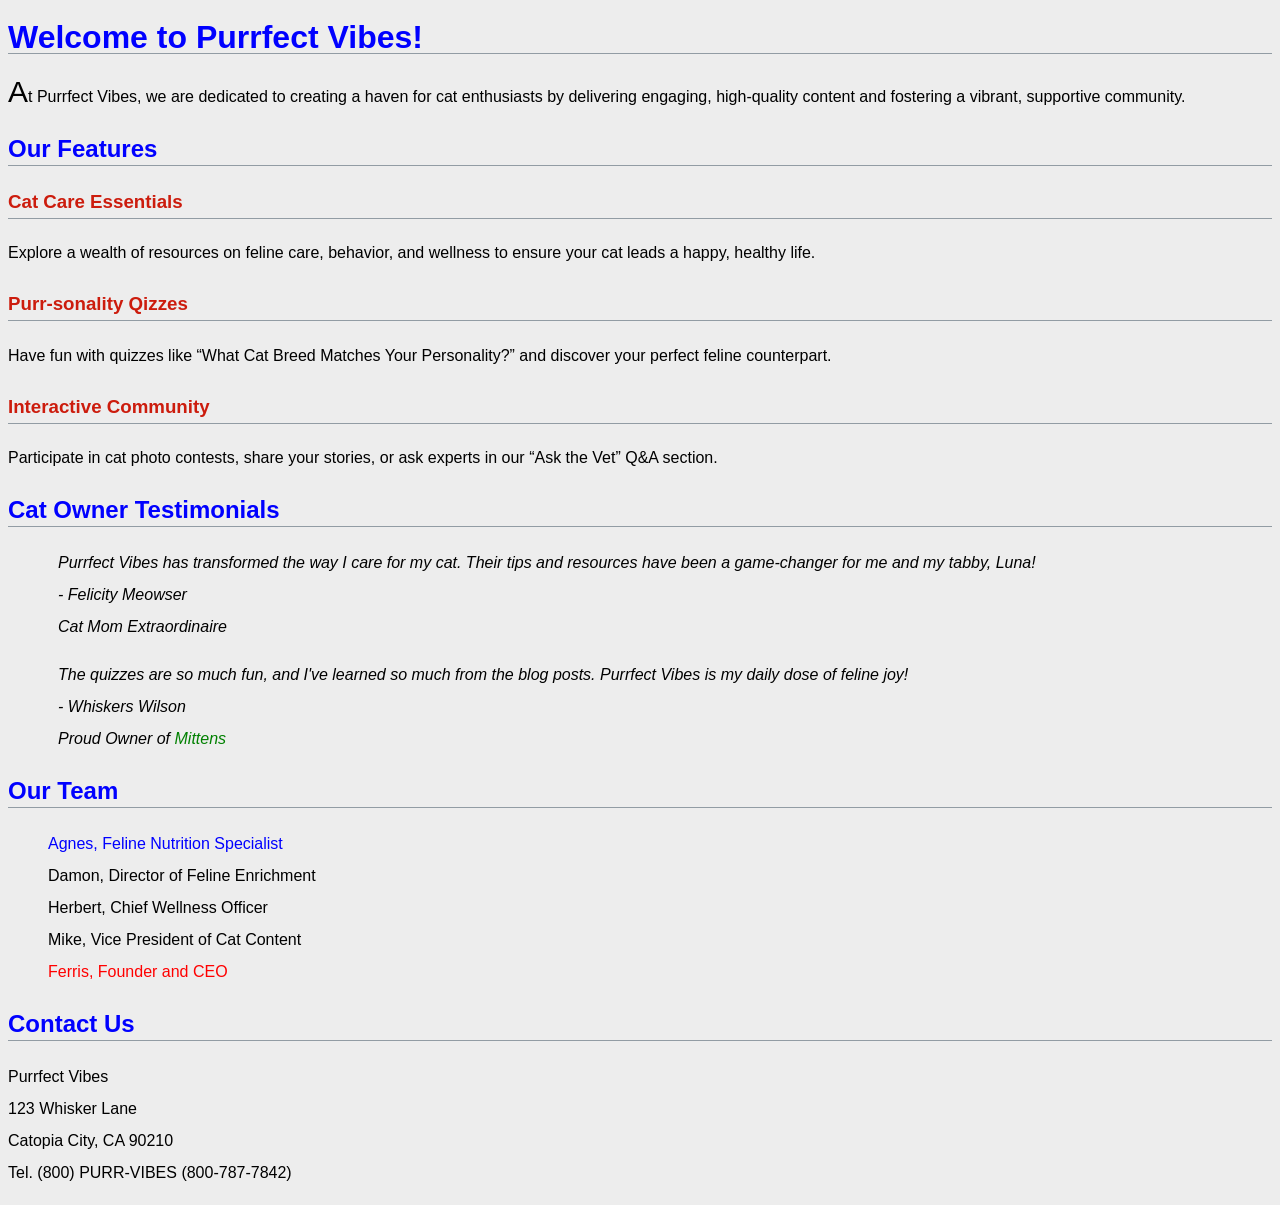
<file: part1/index.html>
<!DOCTYPE html>
<html lang="en">
<head>
    <meta charset="UTF-8">
    <meta name="viewport" content="width=device-width, initial-scale=1.0">
    <title>Welcome to Purrfect Vibes - Your Trusted Source for Feline Wellness and Community</title>
    <link rel="stylesheet" href="styles/styles.css">
</head>
<body>
<h1>Welcome to Purrfect Vibes!</h1>
<p>At Purrfect Vibes, we are dedicated to creating a haven for cat enthusiasts by delivering engaging, high-quality content and fostering a vibrant, supportive community.</p>

<h2>Our Features</h2>
<h3 class="features">Cat Care Essentials</h3>
<p>Explore a wealth of resources on feline care, behavior, and wellness to ensure your cat leads a happy, healthy life.
<h3 class="features">Purr-sonality Qizzes</h3>
<p>Have fun with quizzes like “What Cat Breed Matches Your Personality?” and discover your perfect feline counterpart.</p>
<h3 class="features">Interactive Community</h3>
<p>Participate in cat photo contests, share your stories, or ask experts in our “Ask the Vet” Q&A section.</p>

<h2>Cat Owner Testimonials</h2>
<p id="testimonial1">Purrfect Vibes has transformed the way I care for my cat. Their tips and resources have been a game-changer for me and my tabby, Luna!<br>
- Felicity Meowser<br>
Cat Mom Extraordinaire</p>
<p id="testimonial2">The quizzes are so much fun, and I've learned so much from the blog posts. Purrfect Vibes is my daily dose of feline joy!<br>
- Whiskers Wilson<br>
Proud Owner of <a href="https://mittens.com">Mittens</a></p>

<h2>Our Team</h2>
<ul>
    <li>Agnes, Feline Nutrition Specialist</li>
    <li>Damon, Director of Feline Enrichment</li>
    <li>Herbert, Chief Wellness Officer</li>
    <li>Mike, Vice President of Cat Content</li>
    <li>Ferris, Founder and CEO</li>
</ul>
<h2>Contact Us</h2>
<p>Purrfect Vibes<br>
123 Whisker Lane<br>
Catopia City, CA 90210<br>
Tel. (800) PURR-VIBES (800-787-7842)</p>
</body>
</html>
</file>
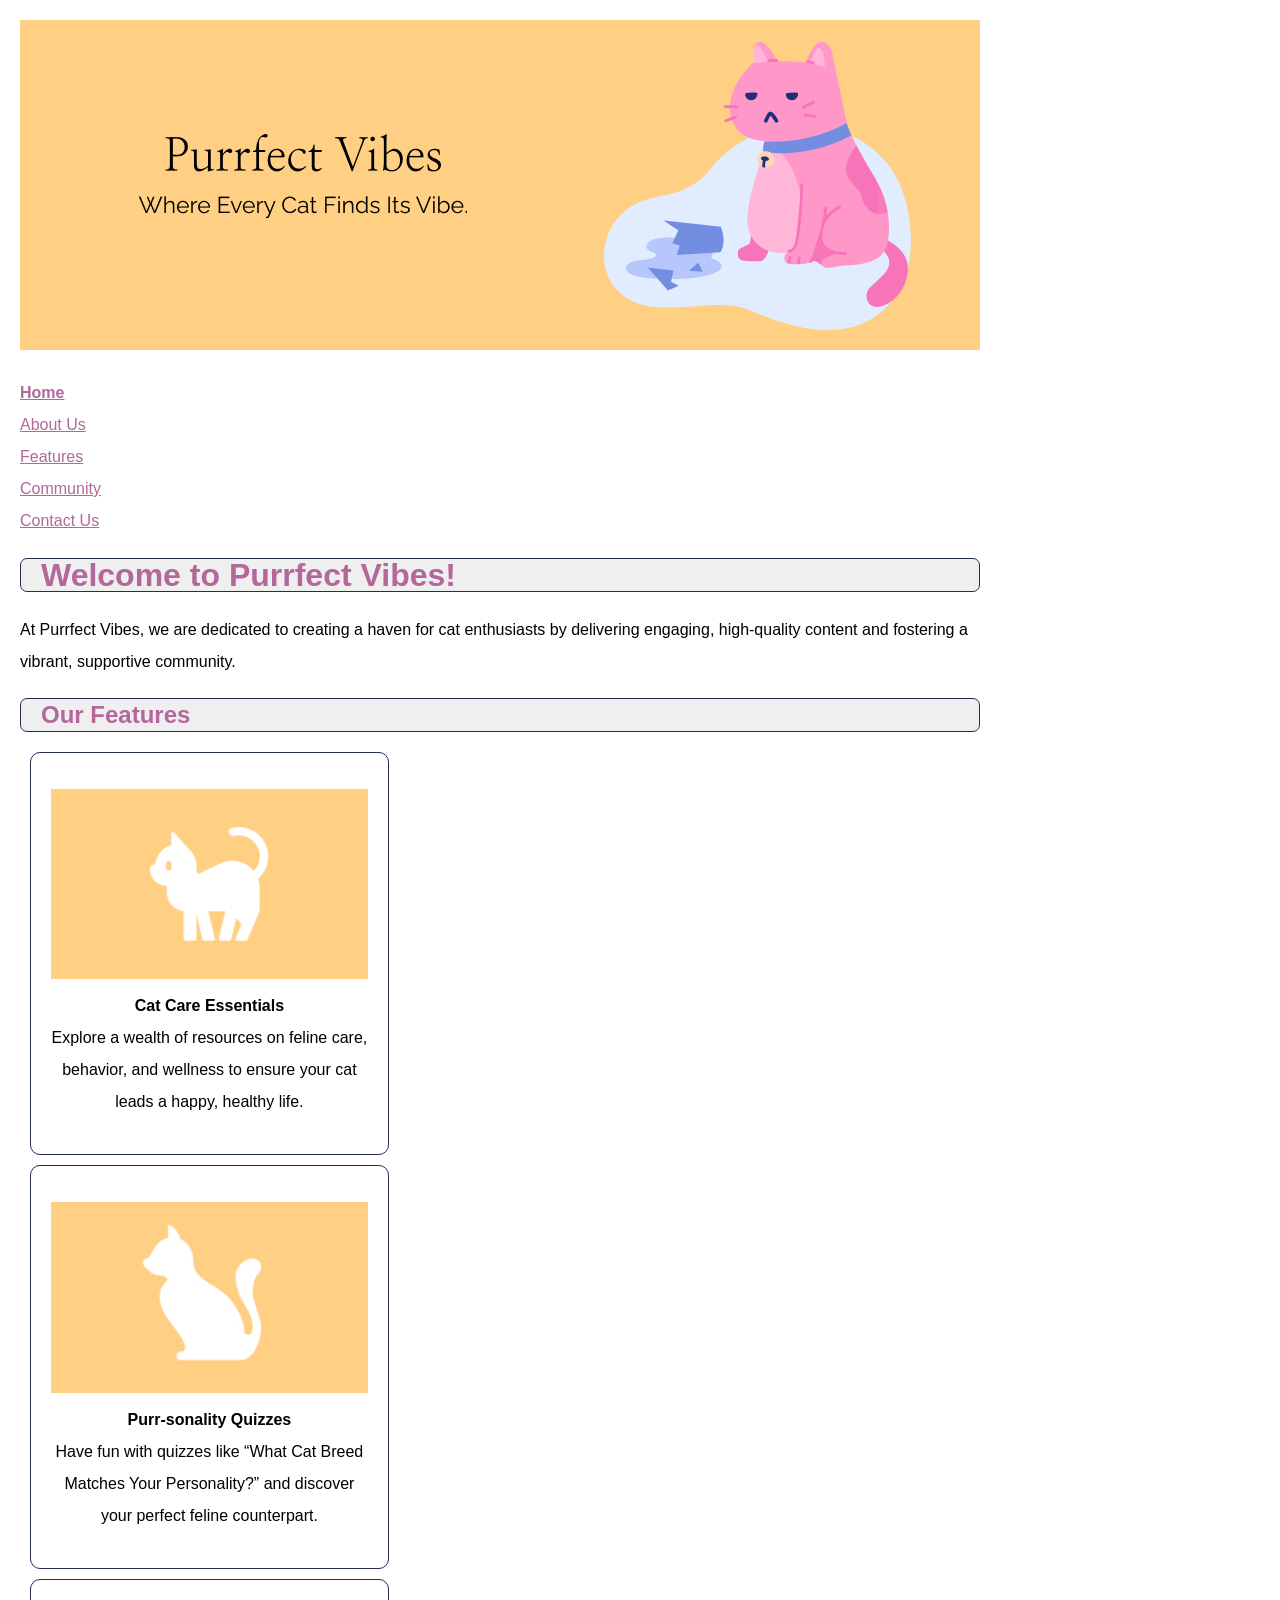
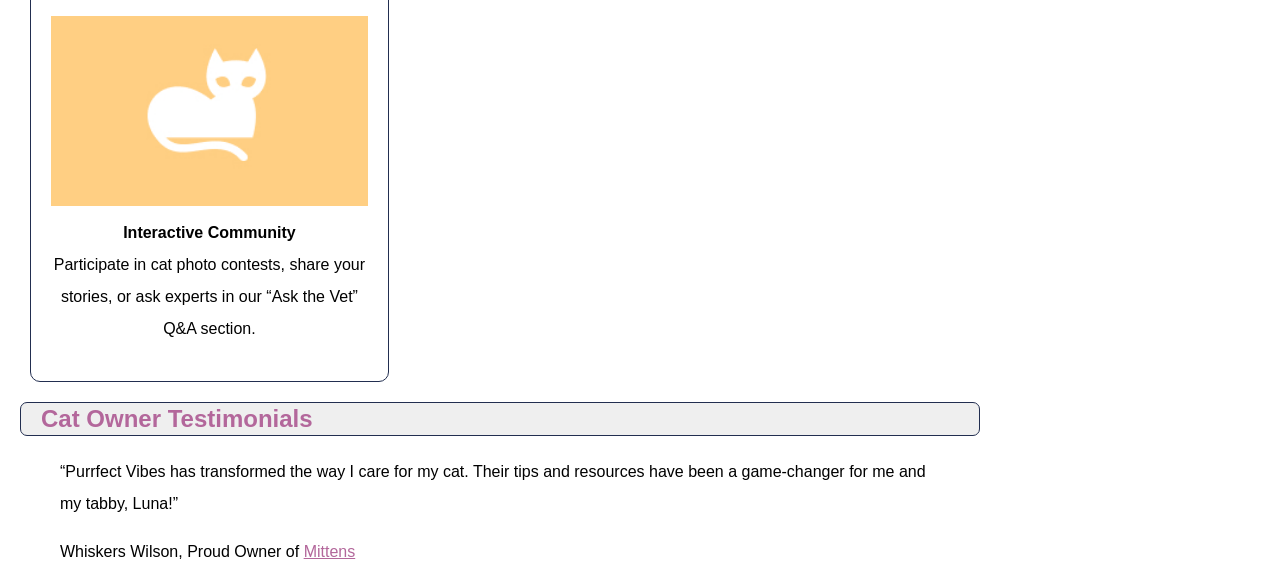
<file: part2/purrfectvibes/index.html>
<!doctype html>
<html lang="en">
<head>
	<meta charset="utf-8">
	<title>Welcome to Purrfect Vibes</title>
    <link rel="stylesheet" href="styles/styles.css">
</head>

<body>
<img src="images/cat-hero.png" alt="Hero Image">
    <nav>
        <ul>
            <li class="active"><a href="index.html">Home</a></li>
            <li><a href="about.html">About Us</a></li>
            <li><a href="features.html">Features</a></li>
            <li><a href="community.html">Community</a></li>
            <li><a href="contact.html">Contact Us</a></li>
        </ul>
    </nav>
    <h1>Welcome to Purrfect Vibes!</h1>
    <p>At Purrfect Vibes, we are dedicated to creating a haven for cat enthusiasts by delivering engaging, high-quality content and fostering a vibrant, supportive community.</p>
    <h2>Our Features</h2>
    <section class="feature-item">
        <p><img src="images/cat-care.jpg" alt="cat care"><br>
            <span class="feature-title">Cat Care Essentials</span><br>
            Explore a wealth of resources on feline care, behavior, and wellness to ensure your cat leads a happy, healthy life.</p>
    </section>
    <section class="feature-item">
        <p><img src="images/cat-quizzes.jpg" alt="cat quizzes"><br>
            <span class="feature-title">Purr-sonality Quizzes</span><br>
            Have fun with quizzes like “What Cat Breed Matches Your Personality?” and discover your perfect feline counterpart.</p>
    </section>
   <section class="feature-item">
        <p><img src="images/cat-community.jpg" alt="cat community"><br>
            <span class="feature-title">Interactive Community</span><br>
            Participate in cat photo contests, share your stories, or ask experts in our “Ask the Vet” Q&A section.</p>
   </section>

    <h2>Cat Owner Testimonials</h2>
    <blockquote><q>Purrfect Vibes has transformed the way I care for my cat. Their tips and resources have been a game-changer for me and my tabby, Luna!</q></blockquote>
    <blockquote>Whiskers Wilson, Proud Owner of  <a href="http://www.mittens.com" target="_blank">Mittens</a></blockquote>
</body>
</html>
</file>
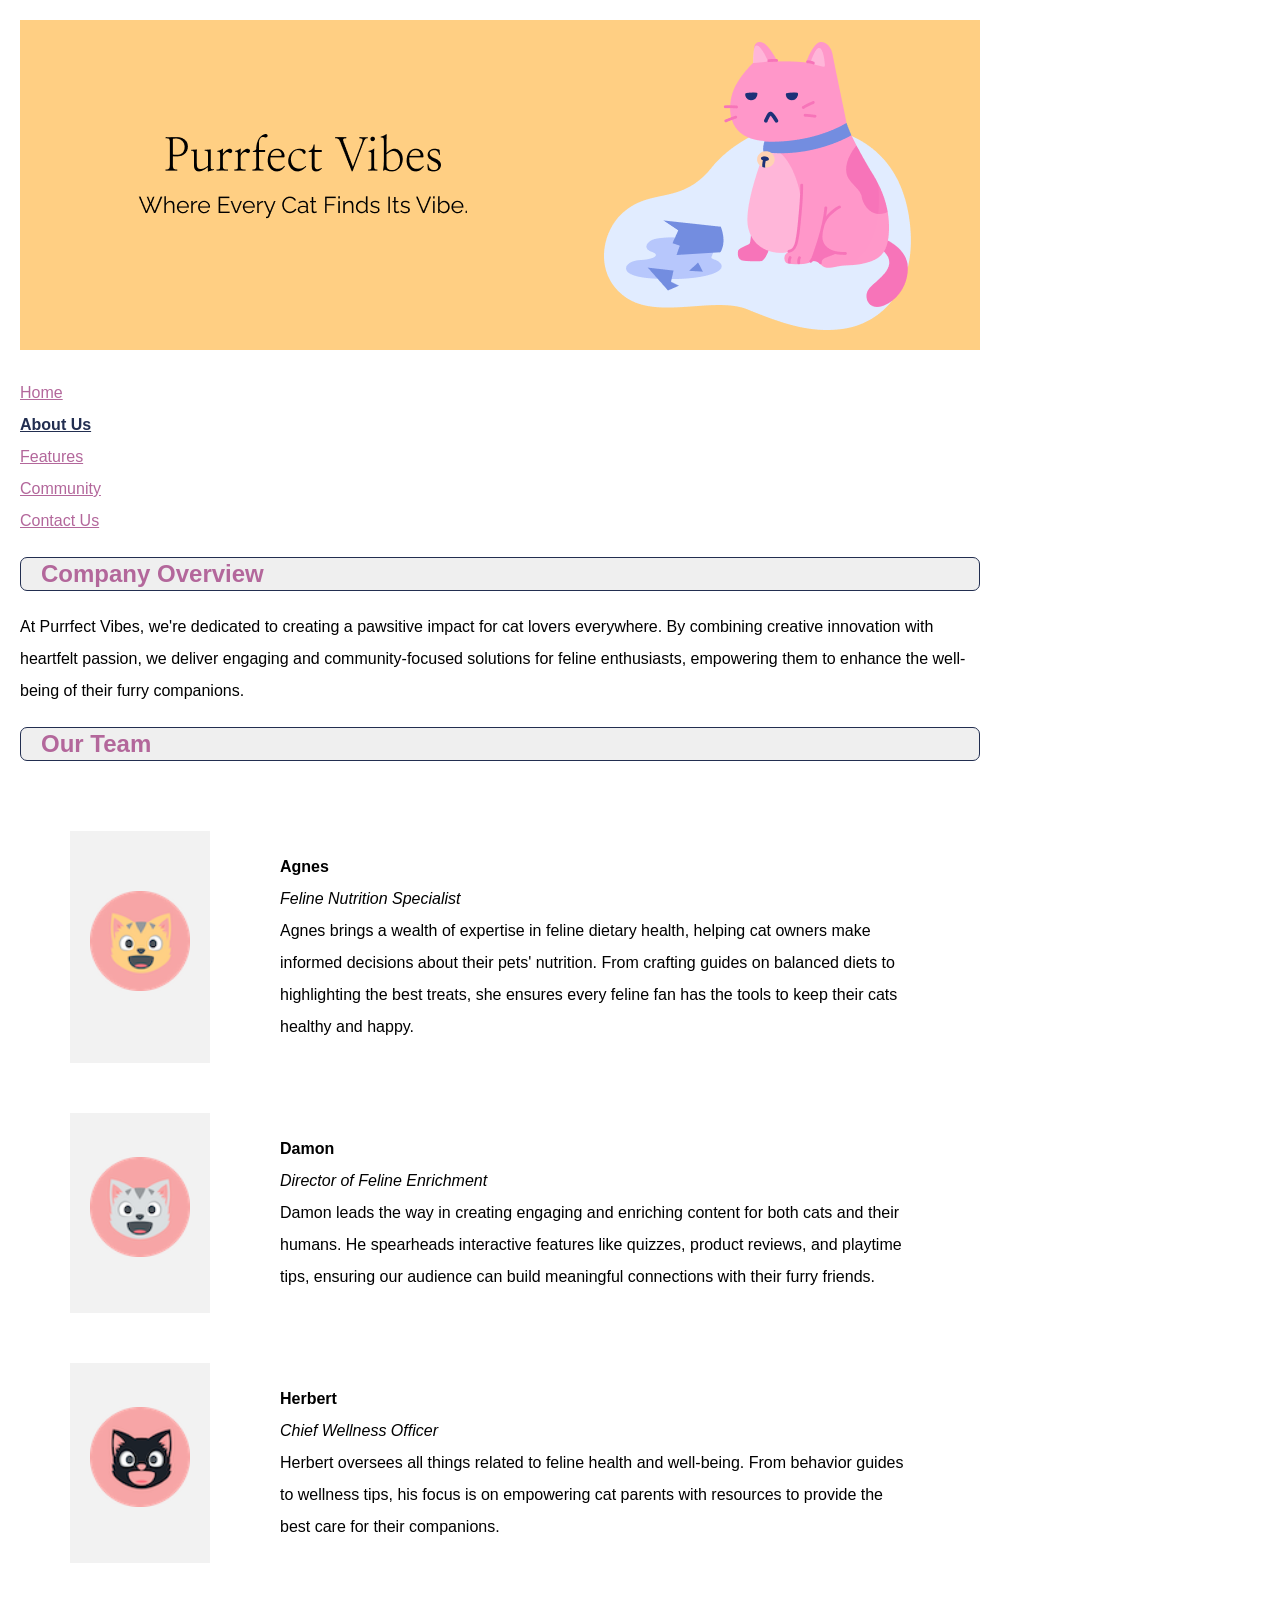
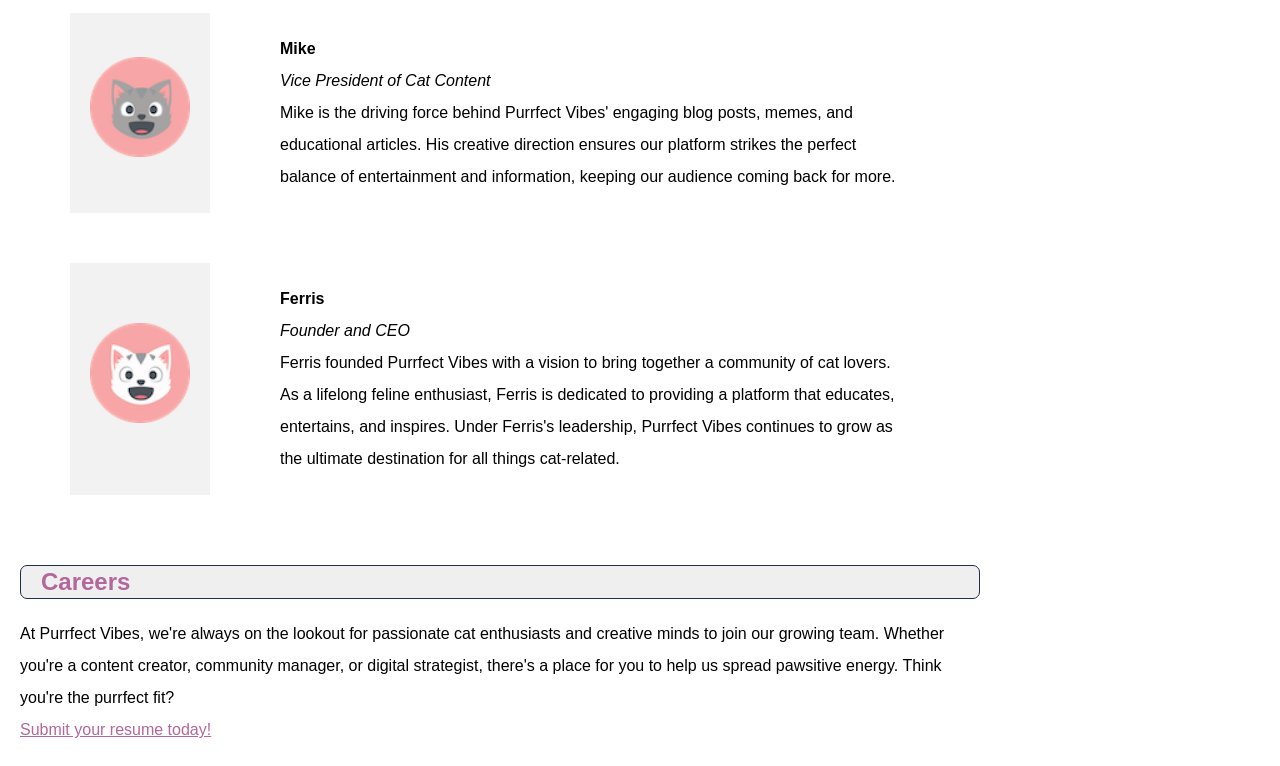
<file: part2/purrfectvibes/about.html>
<!doctype html>
<html lang="en">
<head>
	<meta charset="utf-8">
	<title>About Purrfect Vibes</title>
    <link rel="stylesheet" href="styles/styles.css">
</head>

<body>
    <img src="images/cat-hero.png" alt="Hero Image">
    <nav>
        <ul>
            <li><a href="index.html">Home</a></li>
            <li class="active"><a href="about.html" class="active">About Us</a></li>
            <li><a href="features.html">Features</a></li>
            <li><a href="community.html">Community</a></li>
            <li><a href="contact.html">Contact Us</a></li>
        </ul>
    </nav>
<h2>Company Overview</h2>
<p>At Purrfect Vibes, we're dedicated to creating a pawsitive impact for cat lovers everywhere. By combining creative innovation with heartfelt passion, we deliver engaging and community-focused solutions for feline enthusiasts, empowering them to enhance the well-being of their furry companions.</p>
<h2>Our Team</h2>
<table>
        <tr>
                <td style="width: 100px;"><img src="images/head-agnes.png" alt="Agnes"/></td>
                <td><strong>Agnes</strong><br>
                <em>Feline Nutrition Specialist</em><br>
                Agnes brings a wealth of expertise in feline dietary health, helping cat owners make informed decisions about their pets' nutrition. From crafting guides on balanced diets to highlighting the best treats, she ensures every feline fan has the tools to keep their cats healthy and happy.<br></td>
        </tr>
    <tr>
            <td><img src="images/head-damon.png" alt="Damon"/></td>
            <td><strong>Damon</strong><br>
            <em>Director of Feline Enrichment</em><br>
            Damon leads the way in creating engaging and enriching content for both cats and their humans. He spearheads interactive features like quizzes, product reviews, and playtime tips, ensuring our audience can build meaningful connections with their furry friends.
        </td>
    </tr>
    <tr>
        <td><img src="images/head-herbert.png" alt="Herbert"/></td>
        <td><strong>Herbert</strong><br>
        <em>Chief Wellness Officer</em><br>
        Herbert oversees all things related to feline health and well-being. From behavior guides to wellness tips, his focus is on empowering cat parents with resources to provide the best care for their companions.
    </td>
    <tr>
        <td><img src="images/head-mike.png" alt="Mike"/></td>
        <td><strong>Mike</strong><br>
        <em>Vice President of Cat Content</em><br>
        Mike is the driving force behind Purrfect Vibes' engaging blog posts, memes, and educational articles. His creative direction ensures our platform strikes the perfect balance of entertainment and information, keeping our audience coming back for more.
    </td>
    <tr>
        <td><img src="images/head-ferris.png" alt="Ferris"/></td>
        <td><strong>Ferris</strong><br>
        <em>Founder and CEO</em><br>
        Ferris founded Purrfect Vibes with a vision to bring together a community of cat lovers. As a lifelong feline enthusiast, Ferris is dedicated to providing a platform that educates, entertains, and inspires. Under Ferris's leadership, Purrfect Vibes continues to grow as the ultimate destination for all things cat-related.
    </td>
    </tr>
    </table>

<h2>Careers</h2>
<p>At Purrfect Vibes, we're always on the lookout for passionate cat enthusiasts and creative minds to join our growing team. Whether you're a content creator, community manager, or digital strategist, there's a place for you to help us spread pawsitive energy. Think you're the purrfect fit?<br>
    <a href="mailto:hr@purrfectvibes.com?subject=MY RESUME&cc=herbert@purrfectvibes.com">Submit your resume today!</a></p>
</body>
</html>
</file>
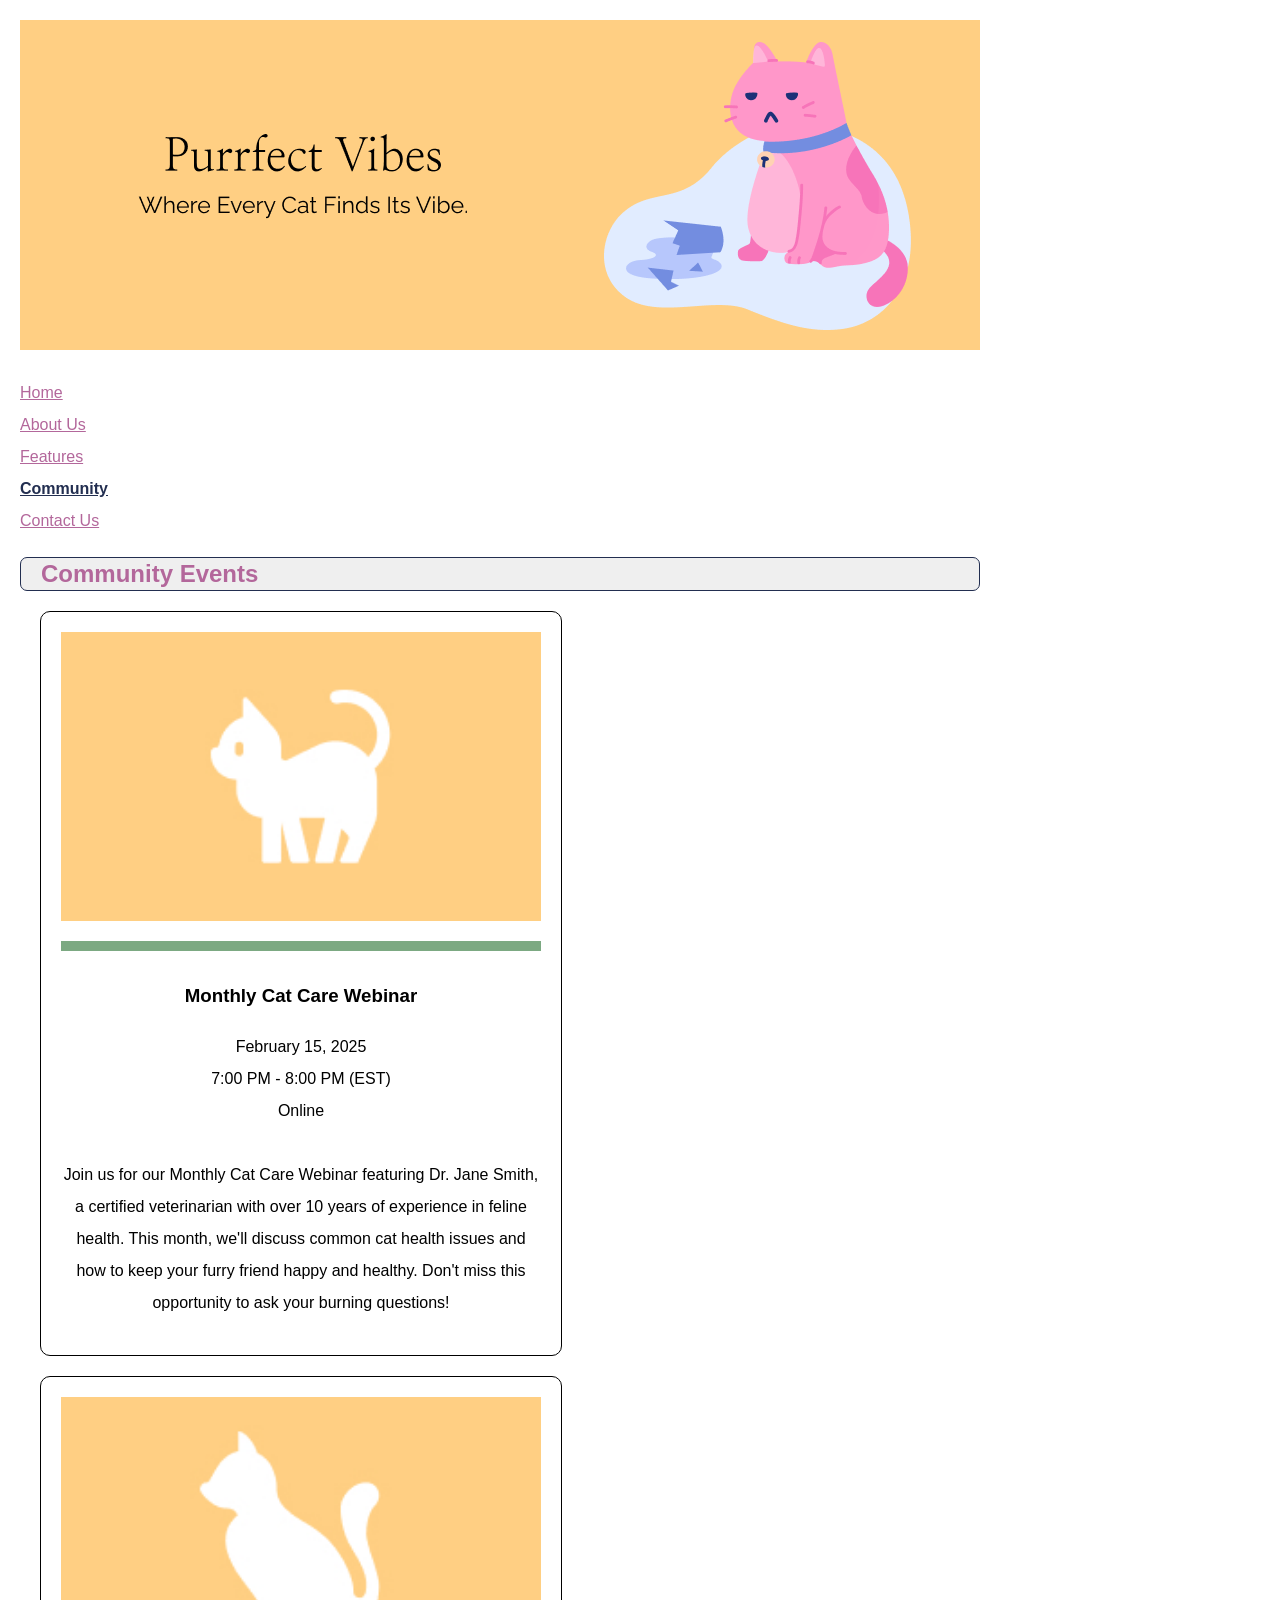
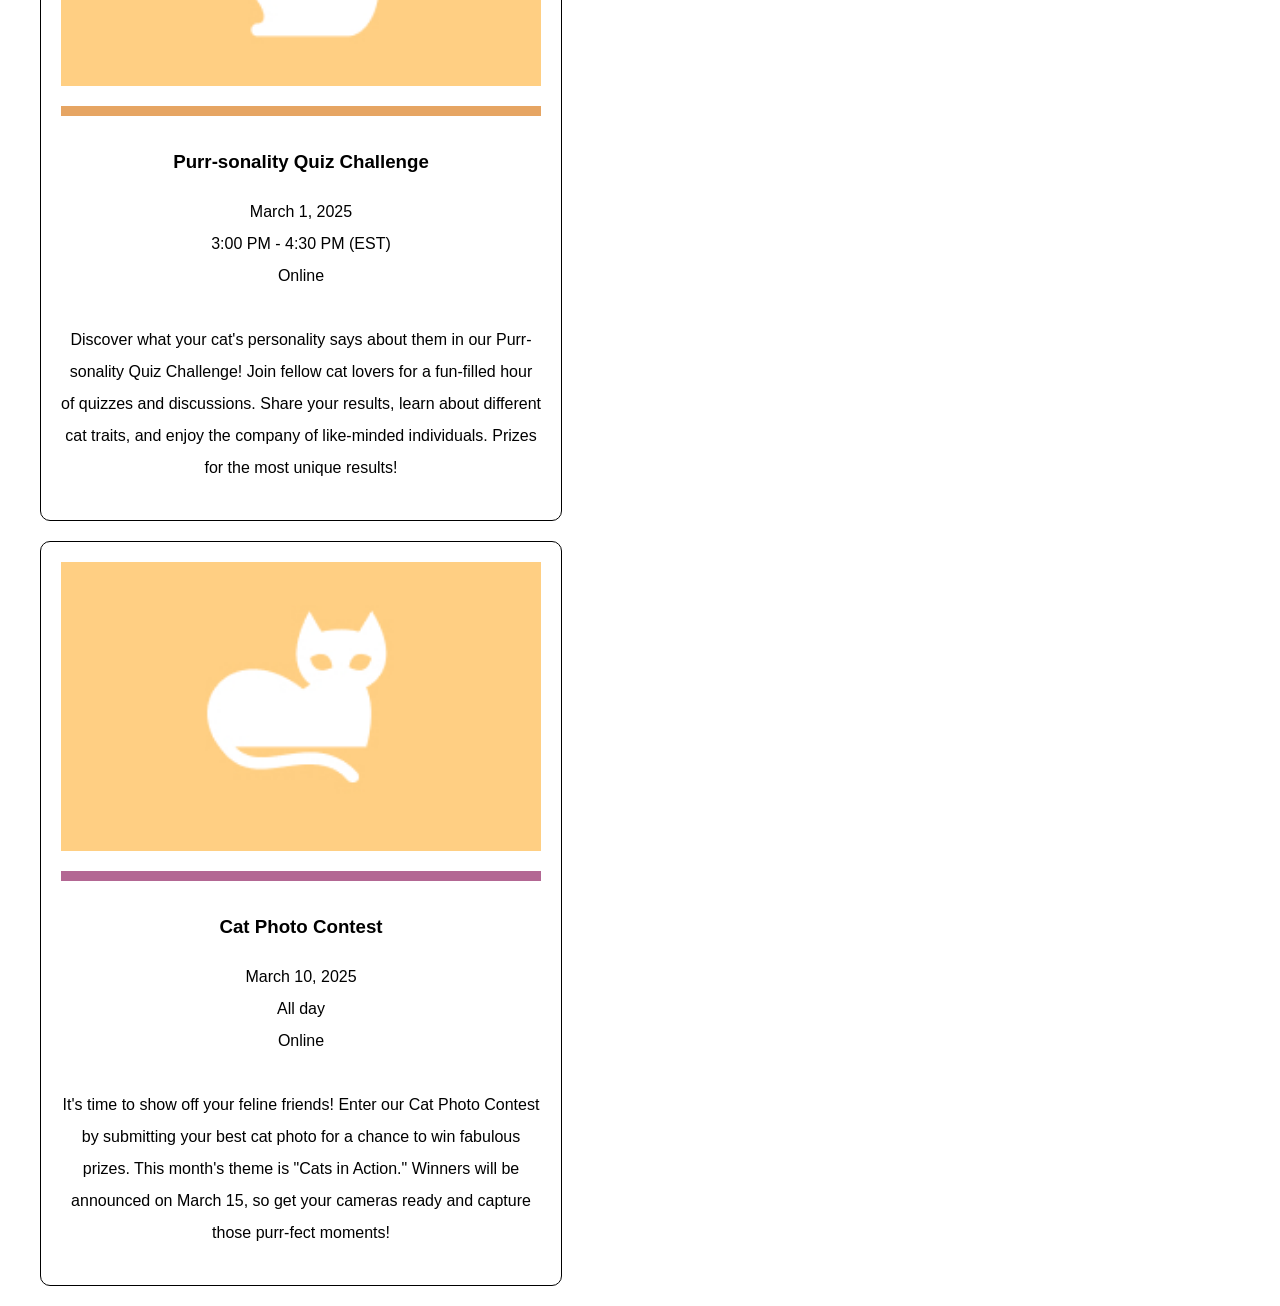
<file: part2/purrfectvibes/community.html>
<!doctype html>
<html lang="en">
<head>
	<meta charset="utf-8">
	<title>Purrfect Vibes Community Events</title>
    <link rel="stylesheet" href="styles/styles.css">
</head>

<body>
    <img src="images/cat-hero.png" alt="Hero Image">
    <nav>
        <ul>
            <li><a href="index.html">Home</a></li>
            <li><a href="about.html">About Us</a></li>
            <li><a href="features.html">Features</a></li>
            <li><a href="community.html" class="active">Community</a></li>
            <li><a href="contact.html">Contact Us</a></li>
        </ul>
    </nav>
<h2>Community Events</h2>
<section class="community">
       <div>
            <img src="images/cat-care.jpg" alt="cat care">
            <h3>Monthly Cat Care Webinar</h3>
            <p><span>February 15, 2025</span><br>
                <span>7:00 PM - 8:00 PM (EST)<br>
                Online</span><br><br>
                Join us for our Monthly Cat Care Webinar featuring Dr. Jane Smith, a certified veterinarian with over 10 years of experience in feline health. This month, we'll discuss common cat health issues and how to keep your furry friend happy and healthy. Don't miss this opportunity to ask your burning questions!</p>
       </div>
        <div>
            <img src="images/cat-quizzes.jpg" alt="cat quizzes">
        <h3>Purr-sonality Quiz Challenge</h3>
        <p><span>March 1, 2025</span><br>
            <span>3:00 PM - 4:30 PM (EST)<br>
            Online</span><br><br>
            Discover what your cat's personality says about them in our Purr-sonality Quiz Challenge! Join fellow cat lovers for a fun-filled hour of quizzes and discussions. Share your results, learn about different cat traits, and enjoy the company of like-minded individuals. Prizes for the most unique results!</p>
        </div>
   <div>
        <img src="images/cat-community.jpg" alt="cat community">
        <h3>Cat Photo Contest</h3>
        <p><span>March 10, 2025</span><br>
            <span>All day<br>
            Online </span><br><br>
            It's time to show off your feline friends! Enter our Cat Photo Contest by submitting your best cat photo for a chance to win fabulous prizes. This month's theme is "Cats in Action." Winners will be announced on March 15, so get your cameras ready and capture those purr-fect moments!</p>
   </div>
</section>
</body>
</html>
</file>
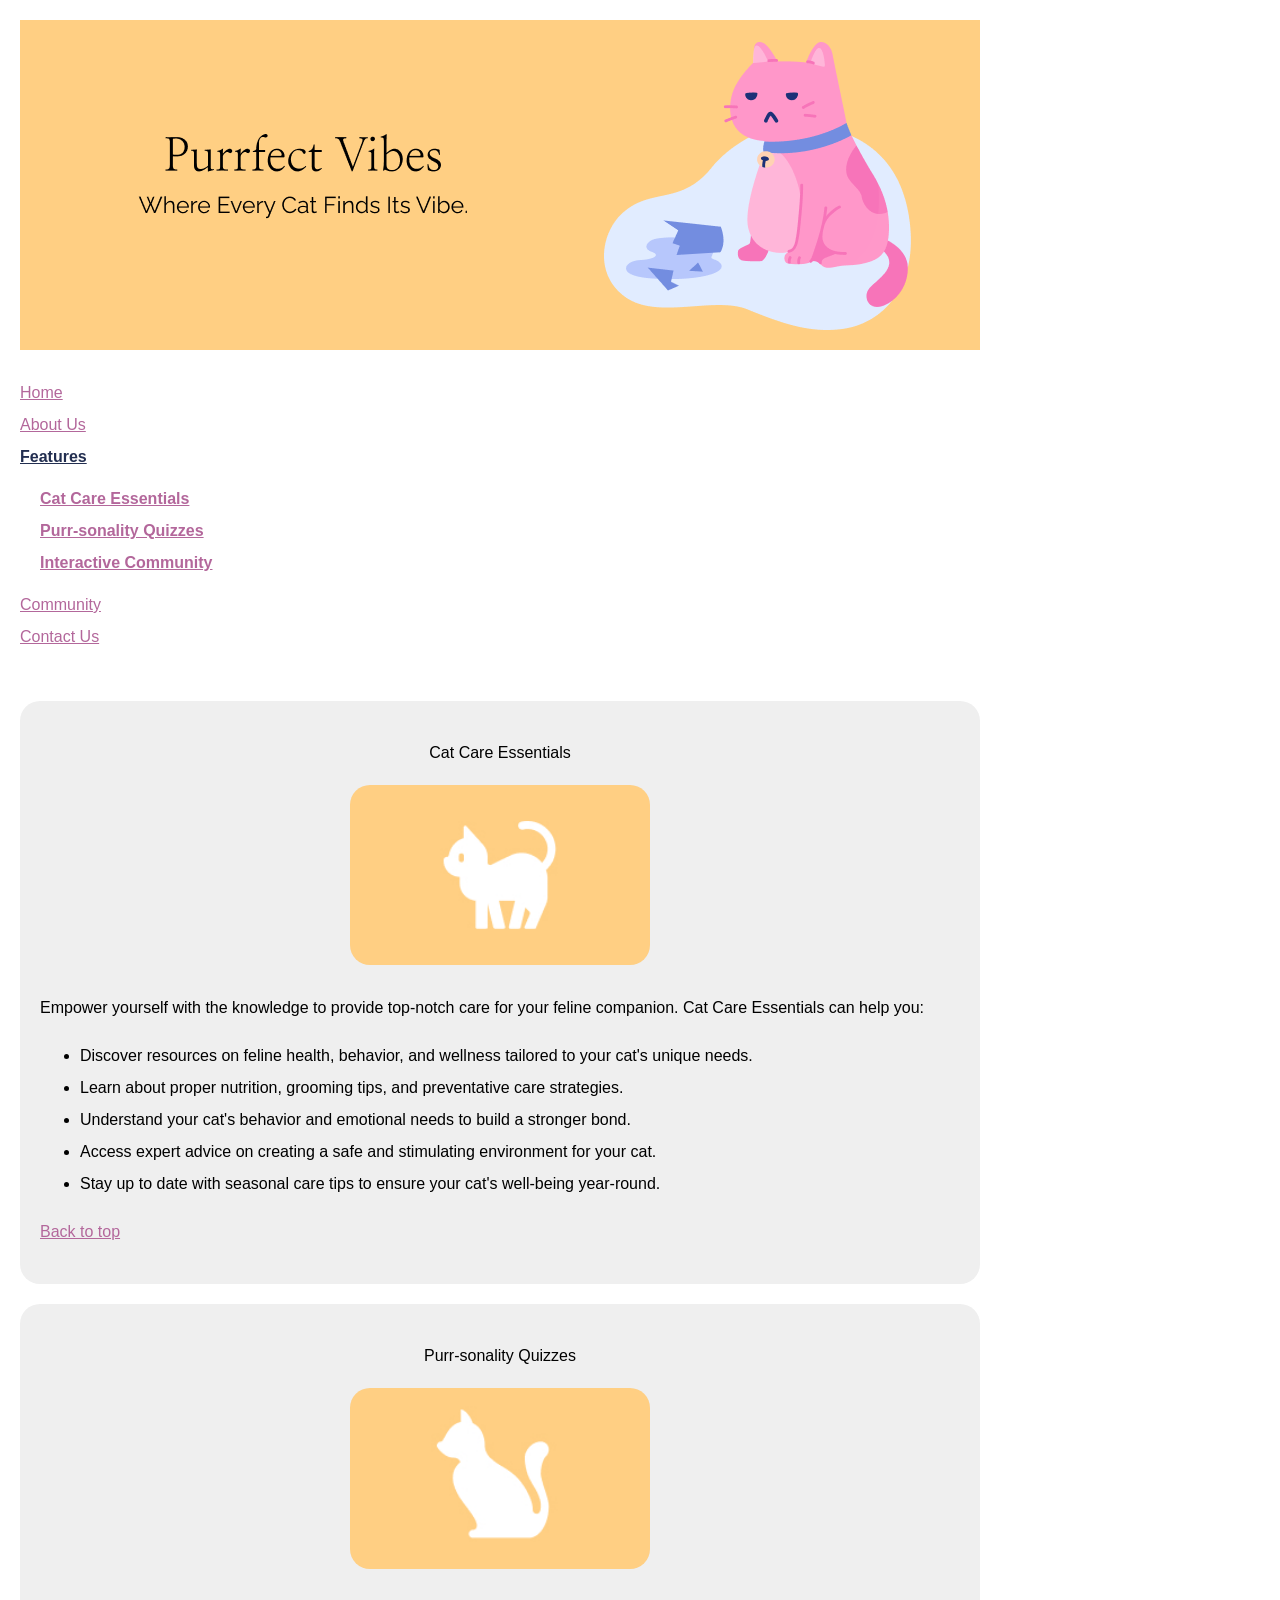
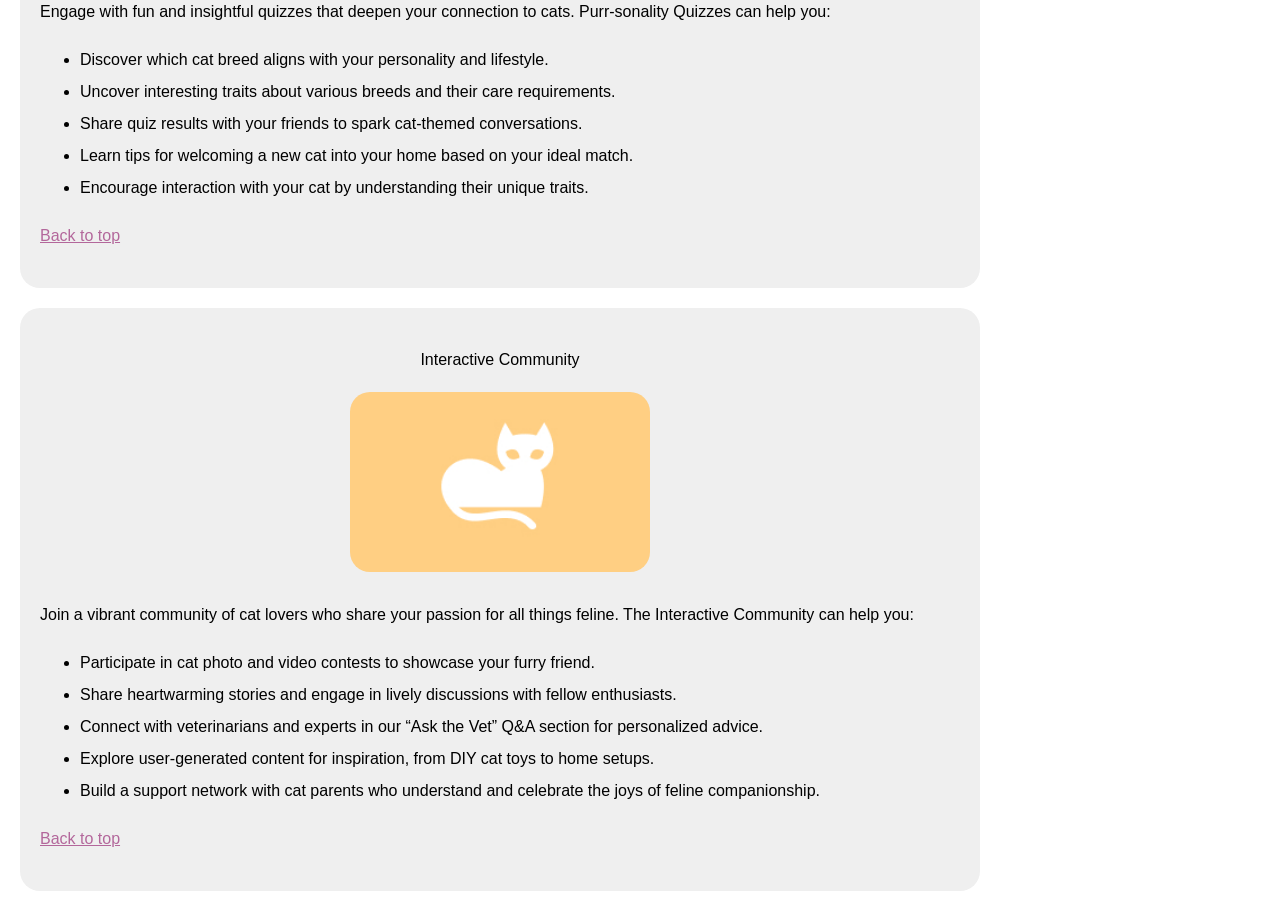
<file: part2/purrfectvibes/features.html>
<!doctype html>
<html lang="en">
<head>
	<meta charset="utf-8">
	<title>Purrfect Vibes Features</title>
    <link rel="stylesheet" href="styles/styles.css">
</head>

<body>
    <img src="images/cat-hero.png" alt="Hero Image">
    <nav>
        <ul>
            <li><a href="index.html">Home</a></li>
            <li><a href="about.html">About Us</a></li>
            <li class="active"><a href="features.html" class="active">Features</a>
                <ul class="sublist">
                    <li><a href="#cat-care">Cat Care Essentials</a></li>
                    <li><a href="#quizzes">Purr-sonality Quizzes</a></li>
                    <li><a href="#community">Interactive Community</a></li>
                </ul>
            </li>
            <li><a href="community.html">Community</a></li>
            <li><a href="contact.html">Contact Us</a></li>
        </ul>
    </nav>
    <span id="top">&nbsp;</span>
    <div class="feature-container">
        <p id="cat-care">Cat Care Essentials</p>
        <p><img src="images/cat-care.jpg" alt="cat care"/></p>
        <p>Empower yourself with the knowledge to provide top-notch care for your feline companion. Cat Care Essentials can help you:</p>
        <ul>
            <li>Discover resources on feline health, behavior, and wellness tailored to your cat's unique needs.</li>
            <li>Learn about proper nutrition, grooming tips, and preventative care strategies.</li>
            <li>Understand your cat's behavior and emotional needs to build a stronger bond.</li>
            <li>Access expert advice on creating a safe and stimulating environment for your cat.</li>
            <li>Stay up to date with seasonal care tips to ensure your cat's well-being year-round.</li>
        </ul>
        <p><a href="#top">Back to top</a></p>
    </div>
    <div class="feature-container">
        <p id="quizzes">Purr-sonality Quizzes</p>
        <p><img src="images/cat-quizzes.jpg" alt="cat quizzes"/></p>
        <p>Engage with fun and insightful quizzes that deepen your connection to cats. Purr-sonality Quizzes can help you:</p>
        <ul>
            <li>Discover which cat breed aligns with your personality and lifestyle.</li>
            <li>Uncover interesting traits about various breeds and their care requirements.</li>
            <li>Share quiz results with your friends to spark cat-themed conversations.</li>
            <li>Learn tips for welcoming a new cat into your home based on your ideal match.</li>
            <li>Encourage interaction with your cat by understanding their unique traits.</li>
        </ul>
        <p><a href="#top">Back to top</a></p>
    </div>
    <div class="feature-container">
        <p id="community">Interactive Community</p>
        <p><img src="images/cat-community.jpg" alt="cat community"/></p>
        <p>Join a vibrant community of cat lovers who share your passion for all things feline. The Interactive Community can help you:</p>
        <ul>
            <li>Participate in cat photo and video contests to showcase your furry friend.</li>
            <li>Share heartwarming stories and engage in lively discussions with fellow enthusiasts.</li>
            <li>Connect with veterinarians and experts in our “Ask the Vet” Q&A section for personalized advice.</li>
            <li>Explore user-generated content for inspiration, from DIY cat toys to home setups.</li>
            <li>Build a support network with cat parents who understand and celebrate the joys of feline companionship.</li>
        </ul>
        <p><a href="#top">Back to top</a></p>
    </div>
</body>
</html>
</file>
<file: part1/styles/styles.css>
/* 1. Style the entire web page */
body {
    font-family: Arial, Helvetica, sans-serif;
    font-size: 1em;
    line-height: 2em;
    background-color: #EDEDED;
}

/* 2. Style all headings */
h1, h2, h3, h4, h5, h6 {
    color: blue;
    border-bottom: 1px solid #929CA4;
}

/* 3. First letter of the first paragraph */
p:first-of-type::first-letter {
    font-size: 30px;
}

/* 4. Features class */
.features {
    color: #CC1C0D;
    font-weight: bold;
}

/* 5. Testimonials using multiple selector */
#testimonial1, #testimonial2 {
    font-style: italic;
    margin-left: 50px;
}

/* 6. Attribute selector + pseudo classes for link */
a[href] {
    text-decoration: none;
}

a[href]:link {
    color: green;
}

a[href]:hover {
    color: orange;
    text-decoration: underline;
}

/* 7. Remove bullets from management list */
ul {
    list-style-type: none;
}

/* 8. First item in management list */
ul li:first-child {
    color: blue;
}

/* 9. Last item in management list */
ul li:last-child {
    color: red;
}
</file>
<file: part2/purrfectvibes/styles/styles.css>
body {
    width:960px;
    max-width:100%;
    margin:20px;
    font-family: Arial, Helvetica, sans-serif;
    font-size: 1em;
    line-height: 2em;
}
img {
    width: 100%;
}
nav ul {
   list-style: none;
   padding: 0;
   margin: 10 0; 
}
.active {
   color:#222E50; 
   font-weight: bold;
}
.sublist {
    padding: 10px;
    margin-left: 10px;
}
h1, h2 {
    color: #B3679B;
    background-color: #EFEFEF;
    border-radius: 7px;
    border: 1px solid #222E50;
    padding-left: 20px;
}
a {
    color: #B3679B;
}
.feature-item {
    width: 33%;
    border: 1px solid #222E50;
    padding: 20px;
    margin: 10px;
    border-radius: 10px;
    text-align: center;
}
.feature-title {
    font-weight: bold;
}
table {
    border-spacing: 50px;
}
tr td:first-child {
    background-color: #f2f2f2;
}
td {
    padding: 20px
}
.feature-container {
    background: #efefef;
    border-radius: 20px;
    padding: 20px;
    margin-bottom: 20px;
}
.feature-container img {
    width: 300px;
    border-radius: 20px;
}
.feature-container p:first-child {
    text-align: center;
}
.feature-container p:nth-child(2) {
    text-align: center;
}
.community div {
    width: 50%;
    border: 1px solid black;
    border-radius: 10px;
    padding: 20px;
    margin: 20px;
    text-align: center;
}
.community div img {
    padding-bottom: 20px;
}
.community div:nth-of-type(1) img {
    border-bottom: 10px solid #7CA982;
}
.community div:nth-of-type(2) img {
    border-bottom: 10px solid #E6A563;
}
.community div:nth-of-type(3) img {
    border-bottom: 10px solid #B36793;
}
</file>
